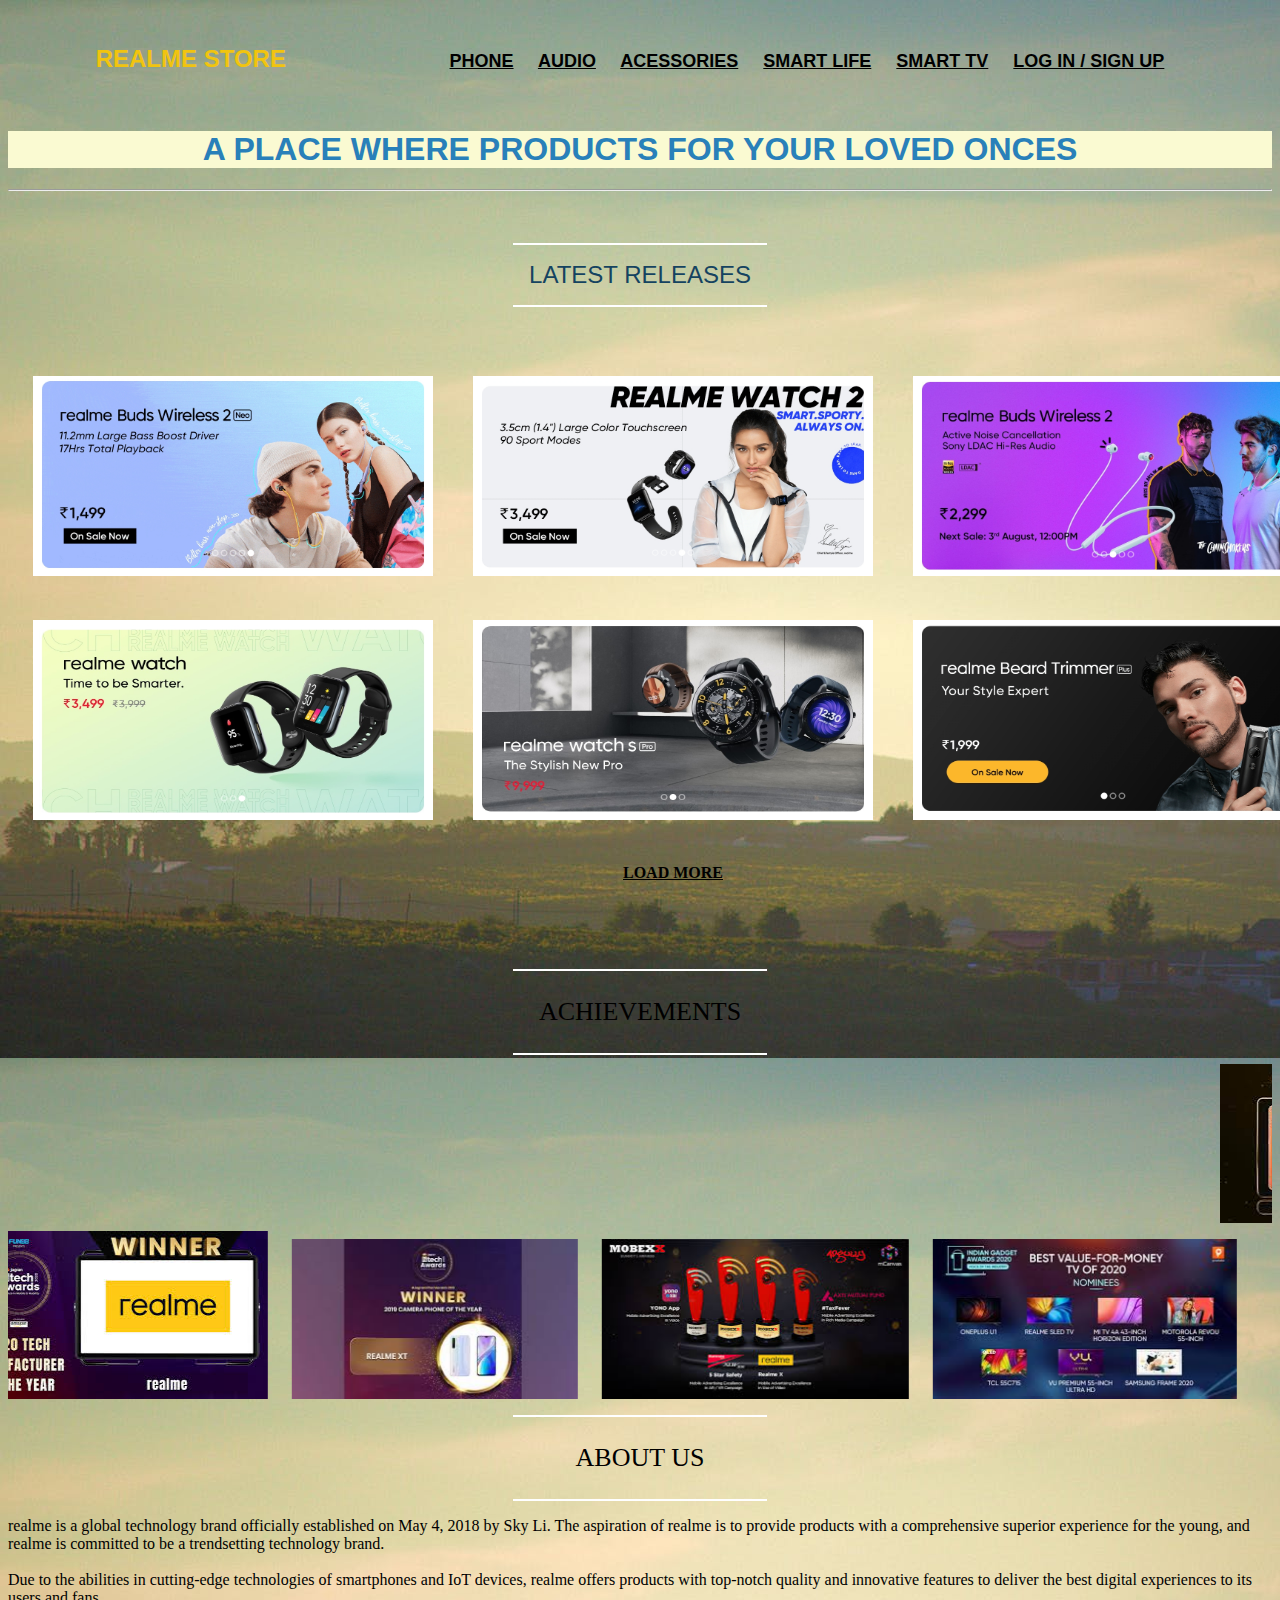
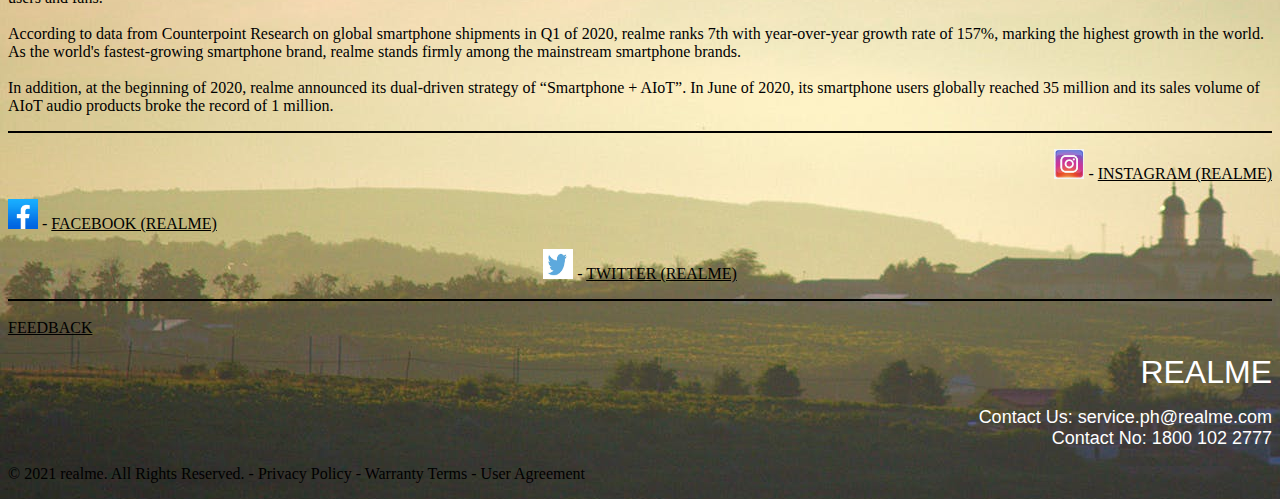
<file: index.html>
<!DOCTYPE html>
<html lang="en">
<head>
	<meta charset="utf-8"> 
	<title>
		realme store
	</title>

</head>
<body background="banner.jpeg" link="#000" alink="#017bf5" vlink="#000">
		<div class="main" id="home">
			<br />
			<h3 align="center">
				<font face="sans-serif" size="5" color="#F1C40F">REALME STORE</font>
				&nbsp;&nbsp;&nbsp;&nbsp;&nbsp;&nbsp;&nbsp;&nbsp;&nbsp;&nbsp;&nbsp;&nbsp;&nbsp;&nbsp;&nbsp;&nbsp;
				&nbsp;&nbsp;&nbsp;&nbsp;&nbsp;&nbsp;&nbsp;&nbsp;&nbsp;&nbsp;&nbsp;&nbsp;&nbsp;&nbsp;&nbsp;&nbsp;
				<font face="sans-serif" size="4">
					<a href="phone.html" target="_blank">PHONE</a>&nbsp;&nbsp;&nbsp;&nbsp;
					<a href="audio.html" target="_blank">AUDIO</a>&nbsp;&nbsp;&nbsp;&nbsp;
					<a href="acess.html" target="_blank">ACESSORIES</a>&nbsp;&nbsp;&nbsp;&nbsp;
					<a href="smartlife.html" target="_blank">SMART LIFE</a>&nbsp;&nbsp;&nbsp;&nbsp;
					<a href="smarttv.html" target="_blank">SMART TV</a>&nbsp;&nbsp;&nbsp;&nbsp;
					<a href="loginpage.html" target="_blank">LOG IN / SIGN UP</a>&nbsp;&nbsp;&nbsp;&nbsp;
				</font>
			</h3>
			<br/>
			<h1 align="center" style="background: lightgoldenrodyellow;">
				<font face="sans-serif" color="#2980b9" size="6">
				A PLACE WHERE PRODUCTS FOR YOUR LOVED ONCES
				</font>
			</h1>
			<hr>

		<!-- portfolio -->
		<br>
		<!-- <hr> -->
		<br>
		<div class="portfolio">
			<hr color="#fff" width="20%">
				<p align="center"><font face="sans-serif" color="#154360" size="5.5">LATEST RELEASES</font></p>
			<hr color="#fff" width="20%">
			<br><br>
			<table align="center" cellspacing="10" cellpadding="15">
				<tr>
					<td>
						<img src="img1.jpeg" height="200" width="400">
					</td>
					<td>
						<img src="img2.jpeg" height="200" width="400">
					</td>
					<td>
						<img src="img3.jpeg" height="200" width="400">
					</td>
				</tr>
				<tr>
					<td>
						<img src="img4.jpeg" height="200" width="400">
					</td>
					<td>
						<img src="img5.jpeg" height="200" width="400">
					</td>
					<td>
						<img src="img6.jpeg" height="200" width="400">
					</td>
				</tr>
				<tr>
					<th colspan="3" rowspan="2"><a href="#">LOAD MORE</a></th>
				</tr>
			</table>
		</div>
		<br><br><br>

		<hr color="#fff" width="20%">
		<p style="color: black; font-family: cursive; text-align: center; font-size: 26px;"> ACHIEVEMENTS </p>
		<hr color="#fff" width="20%">
			<marquee behavior="scroll" direction="left">
	<img src="award1.jpg" alt="Swimming fish">
		&nbsp;&nbsp;&nbsp;&nbsp;
	<img src="award2.jpg" height="160">
		&nbsp;&nbsp;&nbsp;&nbsp;
	<img src="award3.jpg" height="160">
		&nbsp;&nbsp;&nbsp;&nbsp;
	<img src="award4.jpg" height="160">
		&nbsp;&nbsp;&nbsp;&nbsp;
</marquee>
		
			<marquee behavior="scroll" direction="right">
	<img src="award5.jpg" alt="Swimming fish">
		&nbsp;&nbsp;&nbsp;&nbsp;
	<img src="award6.jpg" height="160">
		&nbsp;&nbsp;&nbsp;&nbsp;
	<img src="award7.jpg" height="160">
		&nbsp;&nbsp;&nbsp;&nbsp;
	<img src="award8.jpg" height="160">
		&nbsp;&nbsp;&nbsp;&nbsp;
</marquee>

<hr color="#fff" width="20%">
<p style="color: black; font-family: cursive; text-align: center; font-size: 26px;"> ABOUT US </p>
<hr color="#fff" width="20%">

	<p style="color: black; font-family: cursive;"> realme is a global technology brand officially established on May 4, 2018 by Sky Li. The aspiration of realme is to provide products with a comprehensive superior experience for the young, and realme is committed to be a trendsetting technology brand.<br><br>

Due to the abilities in cutting-edge technologies of smartphones and IoT devices, realme offers products with top-notch quality and innovative features to deliver the best digital experiences to its users and fans.<br><br>

According to data from Counterpoint Research on global smartphone shipments in Q1 of 2020, realme ranks 7th with year-over-year growth rate of 157%, marking the highest growth in the world. As the world's fastest-growing smartphone brand, realme stands firmly among the mainstream smartphone brands. <br><br>

In addition, at the beginning of 2020, realme announced its dual-driven strategy of “Smartphone + AIoT”. In June of 2020, its smartphone users globally reached 35 million and its sales volume of AIoT audio products broke the record of 1 million.
</p>
		<hr color="black ">
		<p style="color: black; font-family: cursive; text-align: right;"><img src="instagram.jpg" height="30" width="30"> - <a href="https://www.instagram.com/realmeindia/?hl=en"> INSTAGRAM (REALME) </a></p>

		<p style="color: black; font-family: cursive; text-align: left;"><img src="facebook.jpg" height="30" width="30"> - <a href="https://www.facebook.com/realmeIndia/"> FACEBOOK (REALME) </a></p>

		<p style="color: black; font-family: cursive; text-align: center;"><img src="twitter.jpg" height="30" width="30"> - <a href="https://twitter.com/realmeIndia?ref_src=twsrc%5Egoogle%7Ctwcamp%5Eserp%7Ctwgr%5Eauthor"> TWITTER (REALME) </a></p>



		<hr color="black ">
		<p align="left">
			<font face="sans-serif" size="4" color="#17202A"></font>
			<a href="feedback.html" target="_blank" style="text-align: right;">FEEDBACK</a>
		</p>
		<p align="right">
				<font face="sans-serif" size="6" color="white">REALME</font></a>
		</p>
		<p align="right">
			<font face="sans-serif" size="4" color="white">
				Contact Us: service.ph@realme.com<br>
				Contact No: 1800 102 2777
			</font>
		</p>
		<p style="text-align: left;"> © 2021 realme. All Rights Reserved. - Privacy Policy - Warranty Terms - User Agreement</p>
		
		

</body>
</html>
</file>
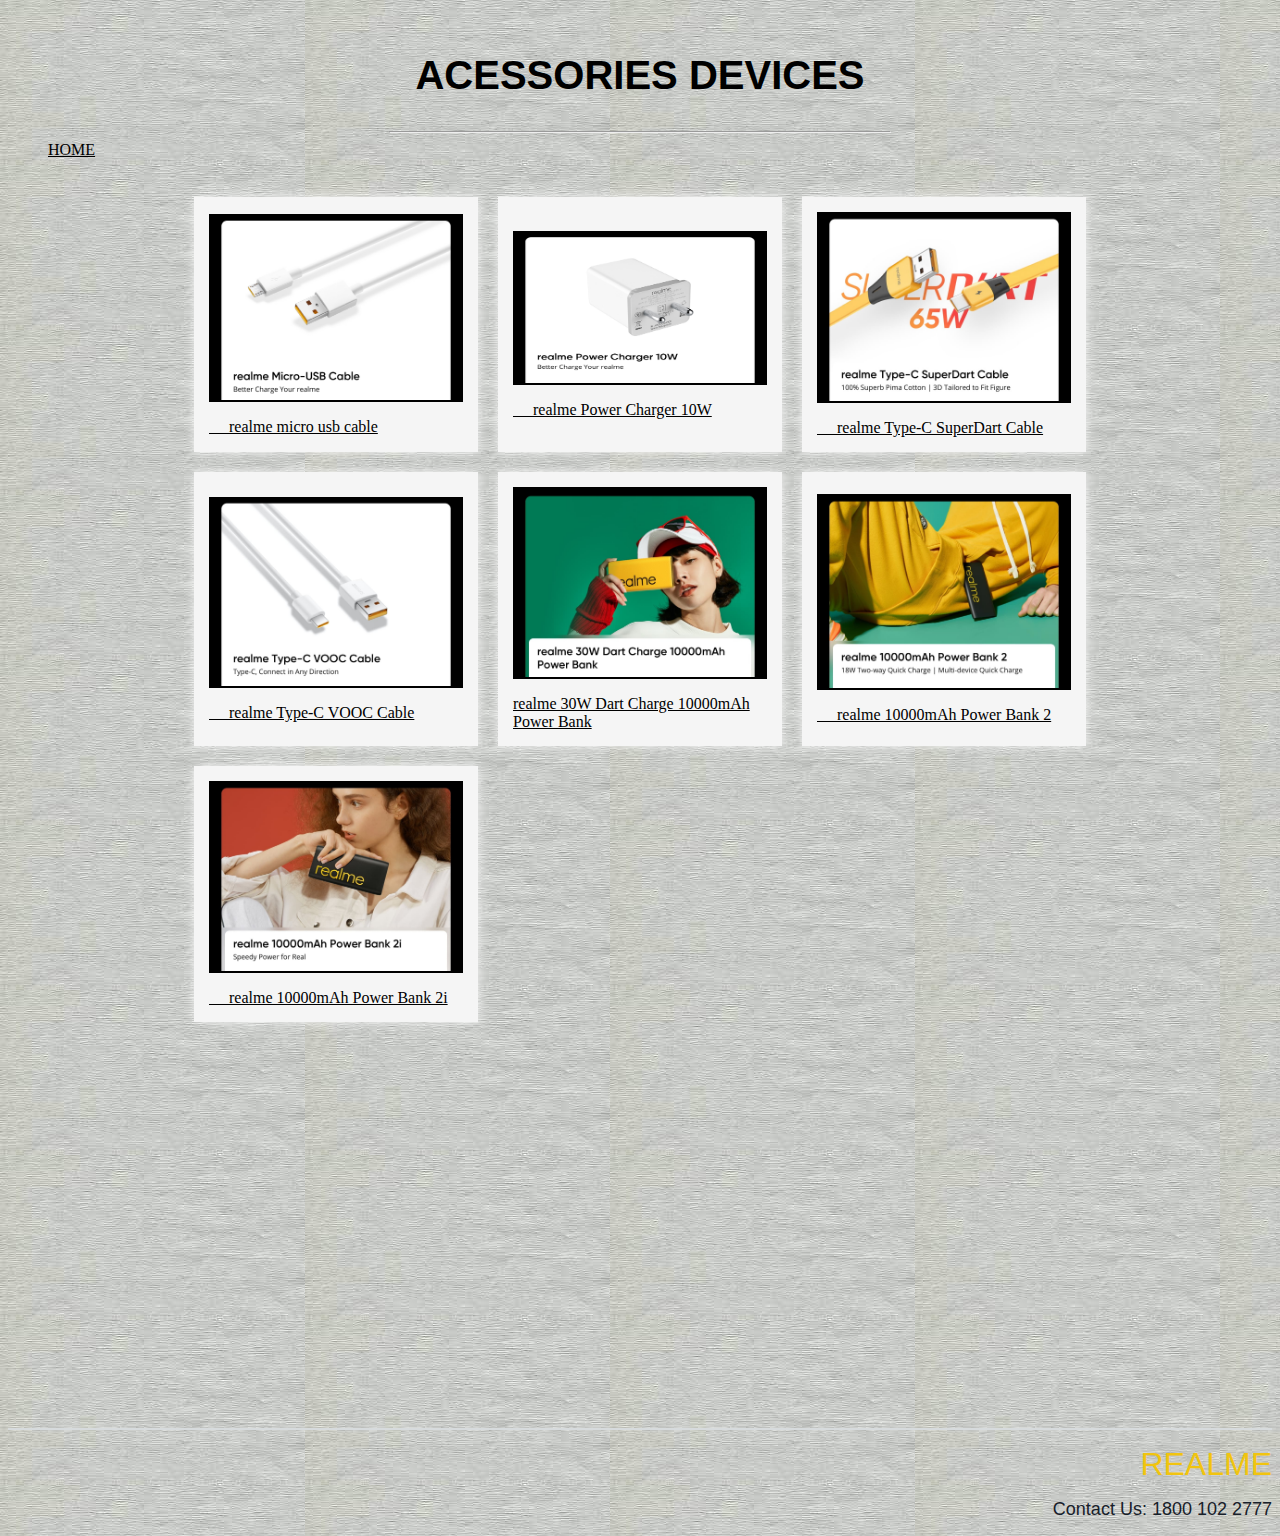
<file: acess.html>
<DOCTYPE html>
<!DOCTYPE html>
<html>
<head>
	<meta charset="utf-8">
	<title> ACESSORIES  </title>
</head>
<body background="Acess.jpg">

<header>
	<h2 style="color: white; font-family: sans-serif; text-align: center; font-size: 40px; color: black;"> <br> ACESSORIES  DEVICES </h2>
	<hr width="500">
</header>
<div class="main" id="home">
	&nbsp;&nbsp;&nbsp;&nbsp;
	&nbsp;&nbsp;&nbsp;&nbsp;
	<a href="index.html" style="font-family: cursive; color: black; text-align: right;"> HOME </a>
	<table align="center" cellspacing="20" cellpadding="15">
		<tr style="background: whitesmoke;">
			<td style="box-shadow: 0 0 10px whitesmoke;">
				<img src="acess1.jpeg" width="250" border="2" >
				<p style="font-family: cursive;"> <a href="https://buy.realme.com/in/goods/126" target="_blank" style="color: black;"> &nbsp;&nbsp;&nbsp;&nbsp; realme micro usb cable </a> </p>
			</td>
			<td style="box-shadow: 0 0 10px whitesmoke;">
				<img src="acess2.jpeg" width="250" height="150" border="2">
				<p style="font-family: cursive;"> <a href="https://buy.realme.com/in/goods/122" target="_blank" style="color: black;">
				&nbsp;&nbsp;&nbsp;&nbsp; realme Power Charger 10W</a> </p>
			</td>
			<td style="box-shadow: 0 0 10px whitesmoke;">
				<img src="acess3.jpeg" width="250" border="2">
				<p style="font-family: cursive;"> <a href="https://buy.realme.com/in/goods/261" target="_blank" style="color: black;"> &nbsp;&nbsp;&nbsp;&nbsp; realme Type-C SuperDart Cable</a> </p>
			</td>
		</tr>
			<br>
		<tr style="background: whitesmoke;">
			<td style="box-shadow: 0 0 10px whitesmoke;">
				<img src="acess4.jpeg" width="250" border="2">
				<p style="font-family: cursive;"> <a href="https://buy.realme.com/in/goods/124" target="_blank" style="color: black;"> &nbsp;&nbsp;&nbsp;&nbsp; realme Type-C VOOC Cable</a> </p>
			</td>
		
		
			<td style="box-shadow: 0 0 10px whitesmoke;">
				<img src="acess5.jpeg" width="250" border="2"> 
				<p style="font-family: cursive;"> <a href="https://buy.realme.com/in/goods/225" target="_blank" style="color: black;">realme 30W Dart Charge 10000mAh <br> Power Bank</a> </p>
			</td>

			<td style="box-shadow: 0 0 10px whitesmoke;">
				<img src="acess6.jpeg" width="250" border="2">
				<p style="font-family: cursive;"> <a href="https://buy.realme.com/in/goods/197" target="_blank" style="color: black;"> &nbsp;&nbsp;&nbsp;&nbsp; realme 10000mAh Power Bank 2 </a> </p>
			</td>
		</tr>
			<br>
		<tr style="background: whitesmoke;">
			<td style="box-shadow: 0 0 10px whitesmoke;">
				<img src="acess7.jpeg" width="250" border="2">
				<p style="font-family: cursive;"> <a href="https://buy.realme.com/in/goods/270" target="_blank" style="color: black;">&nbsp;&nbsp;&nbsp;&nbsp; realme 10000mAh Power Bank 2i </a> </p>
			</td>
		</tr>
	</table>
	
	<br><br><br><br><br><br><br>
	<br><br><br><br><br><br><br>
	<br><br><br><br><br><br><br>

		<hr color="#D7DBDD ">
		<p align="right">
				<font face="sans-serif" size="6" color="#F1C40F">REALME</font></a>
		</p>
		<p align="right">
			<font face="sans-serif" size="4" color="#17202A">
				Contact Us: 1800 102 2777
			</font>
		</p>
</div>
</body>
</html>
</file>
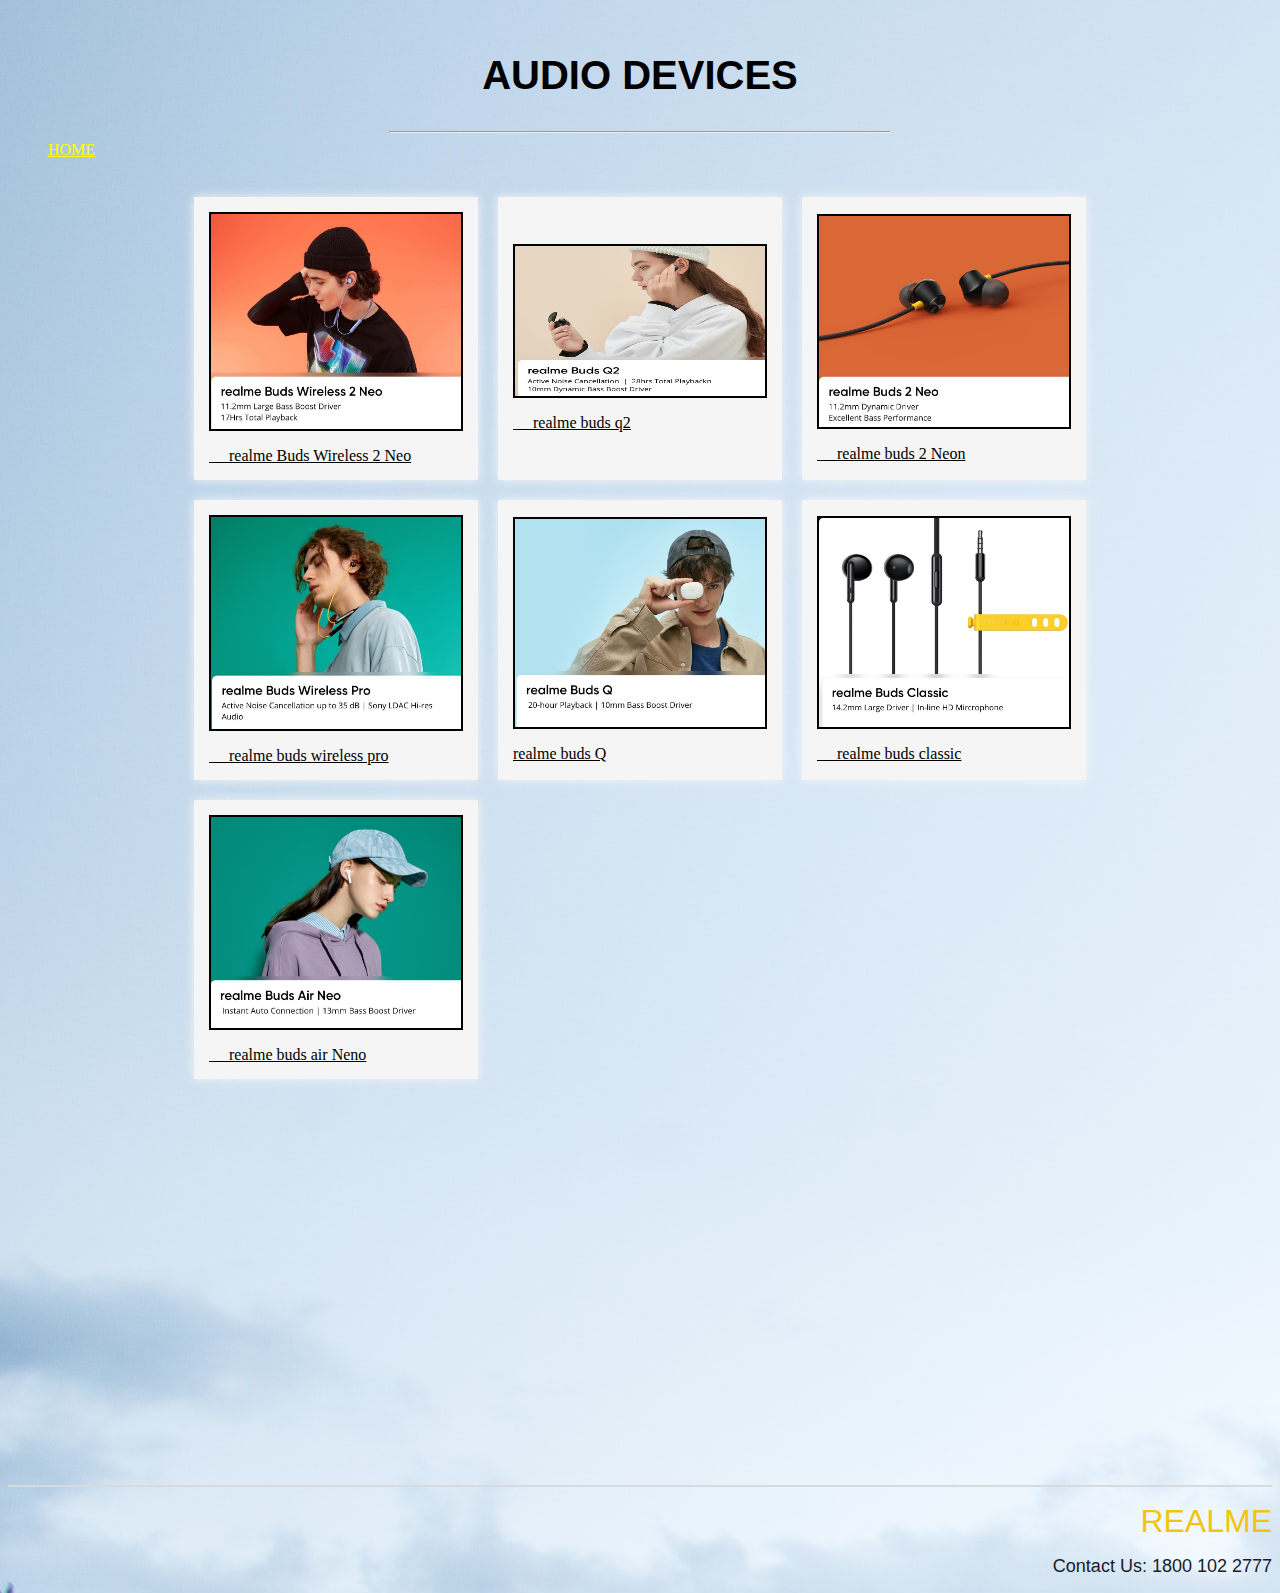
<file: audio.html>
<DOCTYPE html>
<!DOCTYPE html>
<html>
<head>
	<meta charset="utf-8">
	<title> AUDIO </title>
</head>
<body background="audio.jpg">

<header>
	<h2 style="color: white; font-family: sans-serif; text-align: center; font-size: 40px; color: black;"> <br> AUDIO DEVICES </h2>
	<hr width="500">
</header>
<div class="main" id="home">
	&nbsp;&nbsp;&nbsp;&nbsp;
	&nbsp;&nbsp;&nbsp;&nbsp;
	<a href="index.html" style="font-family: cursive; color: yellow; text-align: right;"> HOME </a>
	<table align="center" cellspacing="20" cellpadding="15">
		<tr style="background: whitesmoke;">
			<td style="box-shadow: 0 0 10px whitesmoke;">
				<img src="audio1.jpeg" width="250" border="2" >
				<p style="font-family: cursive;"> <a href="https://buy.realme.com/in/goods/385" target="_blank" style="color: black;"> &nbsp;&nbsp;&nbsp;&nbsp; realme Buds Wireless 2 Neo </a> </p>
			</td>
			<td style="box-shadow: 0 0 10px whitesmoke;">
				<img src="audio2.jpeg" width="250" height="150" border="2">
				<p style="font-family: cursive;"> <a href="https://www.realme.com/in/realme-buds-q2" target="_blank" style="color: black;">
				&nbsp;&nbsp;&nbsp;&nbsp; realme buds q2</a> </p>
			</td>
			<td style="box-shadow: 0 0 10px whitesmoke;">
				<img src="audio3.jpeg" width="250" border="2">
				<p style="font-family: cursive;"> <a href="https://buy.realme.com/in/goods/379" target="_blank" style="color: black;"> &nbsp;&nbsp;&nbsp;&nbsp; realme buds 2 Neon</a> </p>
			</td>
		</tr>
			<br>
		<tr style="background: whitesmoke;">
			<td style="box-shadow: 0 0 10px whitesmoke;">
				<img src="audio4.jpeg" width="250" border="2">
				<p style="font-family: cursive;"> <a href="https://www.realme.com/in/realme-buds-wireless-pro" target="_blank" style="color: black;"> &nbsp;&nbsp;&nbsp;&nbsp; realme buds wireless pro</a> </p>
			</td>
		
		
			<td style="box-shadow: 0 0 10px whitesmoke;">
				<img src="audio5.jpeg" width="250" border="2"> 
				<p style="font-family: cursive;"> <a href="https://www.realme.com/in/realme-buds-q" target="_blank" style="color: black;">realme buds Q</a> </p>
			</td>

			<td style="box-shadow: 0 0 10px whitesmoke;">
				<img src="audio6.jpeg" width="250" border="2">
				<p style="font-family: cursive;"> <a href="https://buy.realme.com/in/goods/234" target="_blank" style="color: black;"> &nbsp;&nbsp;&nbsp;&nbsp; realme buds classic </a> </p>
			</td>
		</tr>
			<br>
		<tr style="background: whitesmoke;">
			<td style="box-shadow: 0 0 10px whitesmoke;">
				<img src="audio7.jpeg" width="250" border="2">
				<p style="font-family: cursive;"> <a href="https://www.realme.com/in/realme-buds-air-neo" target="_blank" style="color: black;">&nbsp;&nbsp;&nbsp;&nbsp; realme buds air Neno </a> </p>
			</td>
		</tr>
	</table>
	
	<br><br><br><br><br><br><br>
	<br><br><br><br><br><br><br>
	<br><br><br><br><br><br><br>

		<hr color="#D7DBDD ">
		<p align="right">
				<font face="sans-serif" size="6" color="#F1C40F">REALME</font></a>
		</p>
		<p align="right">
			<font face="sans-serif" size="4" color="#17202A">
				Contact Us: 1800 102 2777
			</font>
		</p>
</div>
</body>
</html>
</file>
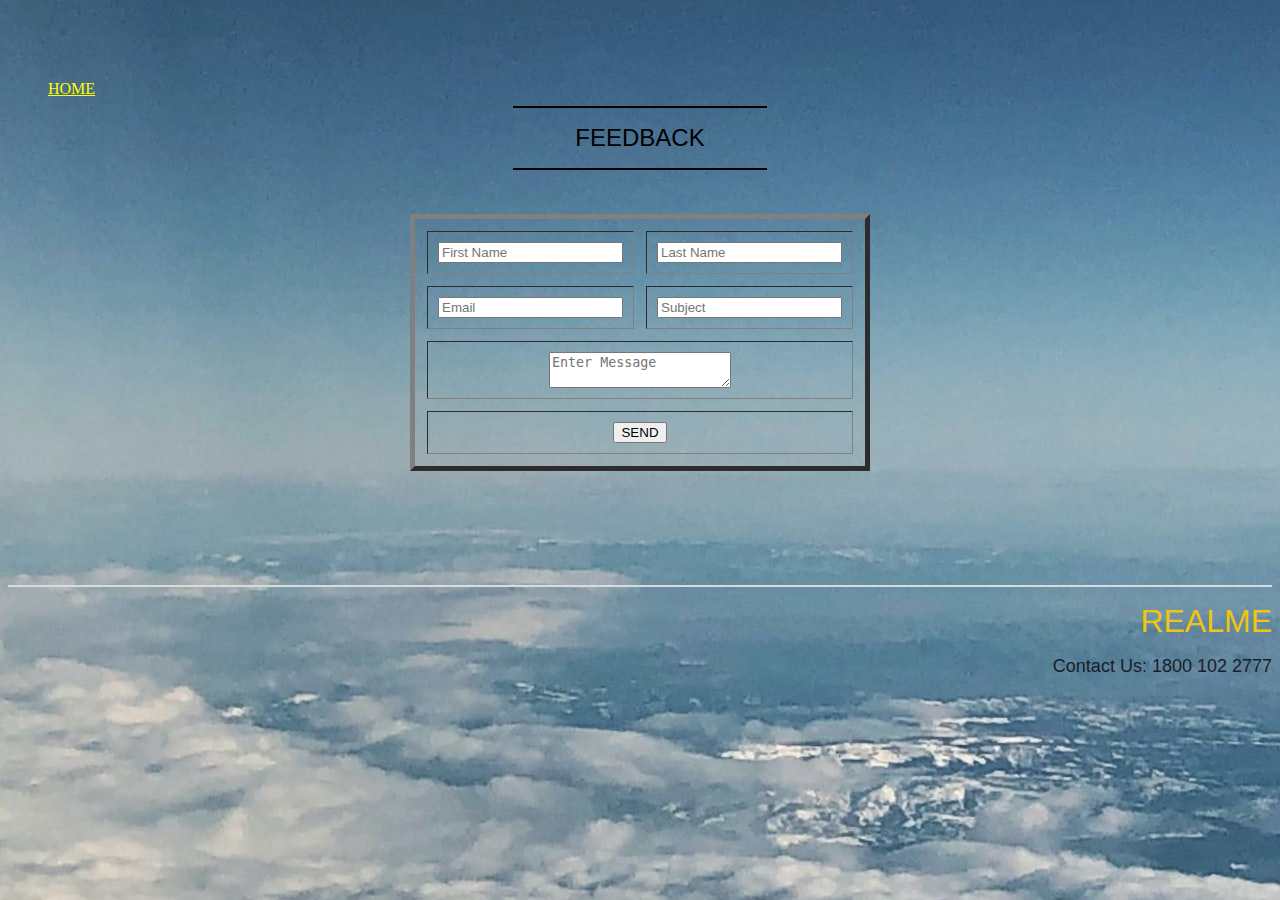
<file: feedback.html>
<DOCTYPE html>
<html>
<head>
	<title></title>
</head>
<body background="Phonesw.jpg">
	&nbsp;&nbsp;&nbsp;&nbsp;&nbsp;&nbsp;
	&nbsp;&nbsp;&nbsp;&nbsp;&nbsp;&nbsp;
	<nav>
		<br><br>
		<br>
		&nbsp;&nbsp;&nbsp;&nbsp;
		&nbsp;&nbsp;&nbsp;&nbsp;
		<a href="index.html" style="text-align: right; color: yellow; font-family: cursive;"> HOME </a>
	</nav>
		<div class="contact">
			<hr color="black" width="20%">
				<p align="center"><font face="sans-serif" color="black" size="5.5">FEEDBACK</font></p>
			<hr color="#000" width="20%">
			<br><br>
			<form name="f1" id="contact-form">
				<table align="center" cellpadding="10" cellspacing="12" border="5" height="200">
					<tr>
						<td>
							<input type="text" name="first_name" placeholder="First Name" required="required" />
						</td>
						<td>
							<input type="text" name="Last_name" placeholder="Last Name" required="required" />
						</td>
					</tr>
					<tr>
						<td><input type="email" name="email" placeholder="Email" required="required" /></td>
						<td><input type="text" name="subject" placeholder="Subject" required="required" /></td>
					</tr>
					<tr>
						<th colspan="3">
							<textarea placeholder="Enter Message" required=""></textarea>
						</th>
					</tr>
					<tr>
						<th colspan="2">
							<input type="submit" name="contact-submit" value="SEND">
						</th>
					</tr>
				</table>
			</form>
		</div>
		<br><br><br><br><br>
		<hr color="#D7DBDD ">
		<p align="right">
				<font face="sans-serif" size="6" color="#F1C40F">REALME</font></a>
		</p>
		<p align="right">
			<font face="sans-serif" size="4" color="#17202A">
				Contact Us: 1800 102 2777
			</font>
		</p>
</body>
</html>
</body>
</file>
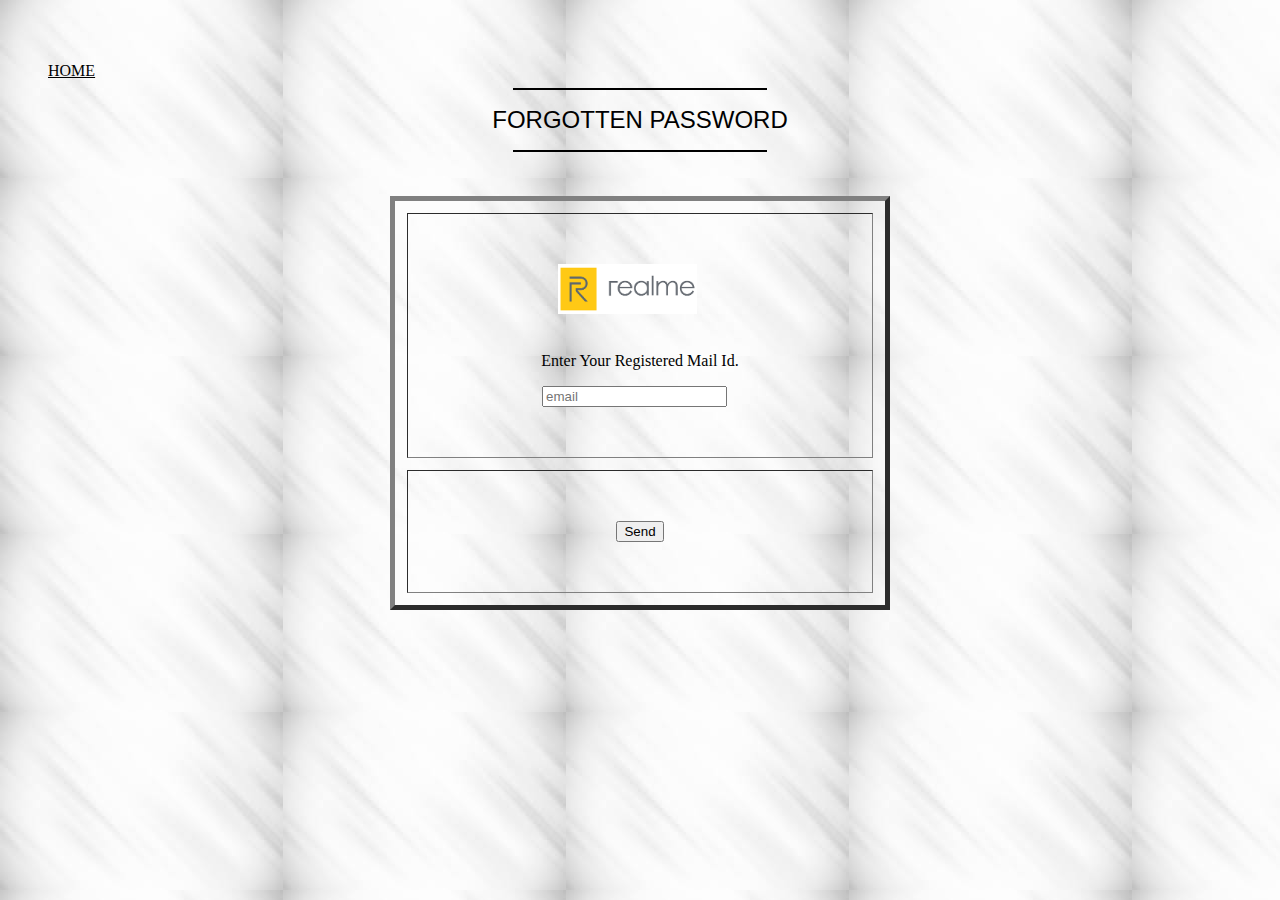
<file: forgoten.html>
<DOCTYPE html>
<html>
<head>
	<title></title>
</head>
<body background="loginpage.jpg">
	&nbsp;&nbsp;&nbsp;&nbsp;&nbsp;&nbsp;
	&nbsp;&nbsp;&nbsp;&nbsp;&nbsp;&nbsp;
	<nav>
		<br><br>
		&nbsp;&nbsp;&nbsp;&nbsp;
		&nbsp;&nbsp;&nbsp;&nbsp;
		<a href="index.html" style="text-align: right; color: black; font-family: cursive;"> HOME </a>
		</nav>
		<div class="contact">
			<hr color="black" width="20%">
				<p align="center"><font face="sans-serif" color="black" size="5.5"> FORGOTTEN PASSWORD </font></p>
			<hr color="#000" width="20%">
			<br><br>
			<form name="f1" id="contact-form">
			<table align="center" cellpadding="50" cellspacing="12" border="5" height="5" width="500">
				<tr>

						<td>
							&nbsp;&nbsp;&nbsp;&nbsp;
							&nbsp;&nbsp;&nbsp;&nbsp;
							&nbsp;&nbsp;&nbsp;&nbsp;
							&nbsp;&nbsp;&nbsp;&nbsp;
							&nbsp;&nbsp;&nbsp;&nbsp;

							<img src="realmelogo.jpg" style="text-align: center; height: 50;">
							<br>
							&nbsp;&nbsp;&nbsp;&nbsp;&nbsp;&nbsp;&nbsp;&nbsp;&nbsp;
							&nbsp;&nbsp;&nbsp;&nbsp;&nbsp;&nbsp;&nbsp;&nbsp;&nbsp;
							<p style="text-align: center;"> Enter Your Registered Mail Id. </p>
							&nbsp;&nbsp;&nbsp;&nbsp;&nbsp;&nbsp;&nbsp;&nbsp;&nbsp;
							&nbsp;&nbsp;&nbsp;&nbsp;&nbsp;&nbsp;&nbsp;&nbsp;&nbsp;&nbsp;
							<input type="text" name="enter mail id" placeholder="email"  required="required" />
						<tr>
						<th colspan="2">
							<input type="submit" name="contact-submit" value="Send">
						</th>
					</td>
				</table>
			</form>
		</div>
</file>
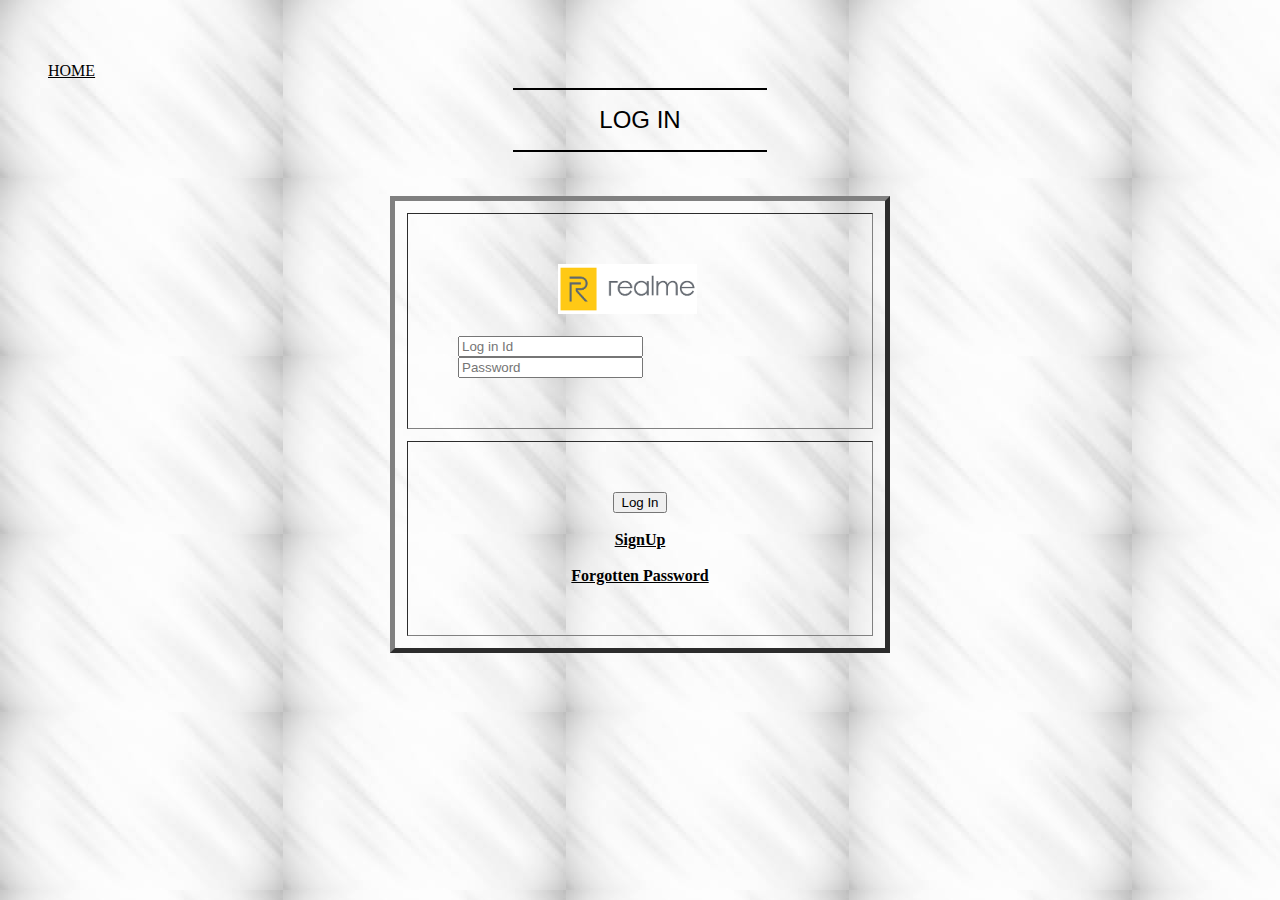
<file: loginpage.html>
<DOCTYPE html>
<html>
<head>
	<title></title>
</head>
<body background="loginpage.jpg">
	&nbsp;&nbsp;&nbsp;&nbsp;&nbsp;&nbsp;
	&nbsp;&nbsp;&nbsp;&nbsp;&nbsp;&nbsp;
	<nav>
		<br><br>
		&nbsp;&nbsp;&nbsp;&nbsp;
		&nbsp;&nbsp;&nbsp;&nbsp;
		<a href="index.html" style="text-align: right; color: black; font-family: cursive;"> HOME </a>
		</nav>
		<div class="contact">
			<hr color="black" width="20%">
				<p align="center"><font face="sans-serif" color="black" size="5.5"> LOG IN </font></p>
			<hr color="#000" width="20%">
			<br><br>
			<form name="f1" id="contact-form">
			<table align="center" cellpadding="50" cellspacing="12" border="5" height="5" width="500">
				<tr>

						<td>
							&nbsp;&nbsp;&nbsp;&nbsp;
							&nbsp;&nbsp;&nbsp;&nbsp;
							&nbsp;&nbsp;&nbsp;&nbsp;
							&nbsp;&nbsp;&nbsp;&nbsp;
							&nbsp;&nbsp;&nbsp;&nbsp;

							<img src="realmelogo.jpg" style="text-align: center; height: 50;">
							<br>
							<br>
							<input type="text" name="log in id" placeholder="Log in Id"  required="required" />

							<input type="text" name="log in id" placeholder="Password" required="required" />
						<tr>
						<th colspan="2">
							<input type="submit" name="contact-submit" value="Log In">

							<nav>
								<a href="signup.html" style="color: black; font-family: cursive; text-align: right;"> <br> SignUp </a>
								<a href="forgoten.html" style="color: black; font-family: cursive; text-align: left;"> <br> <br> Forgotten Password</a>
							</nav>
						</th>
					</td>
				</table>
			</form>
		</div>
</file>
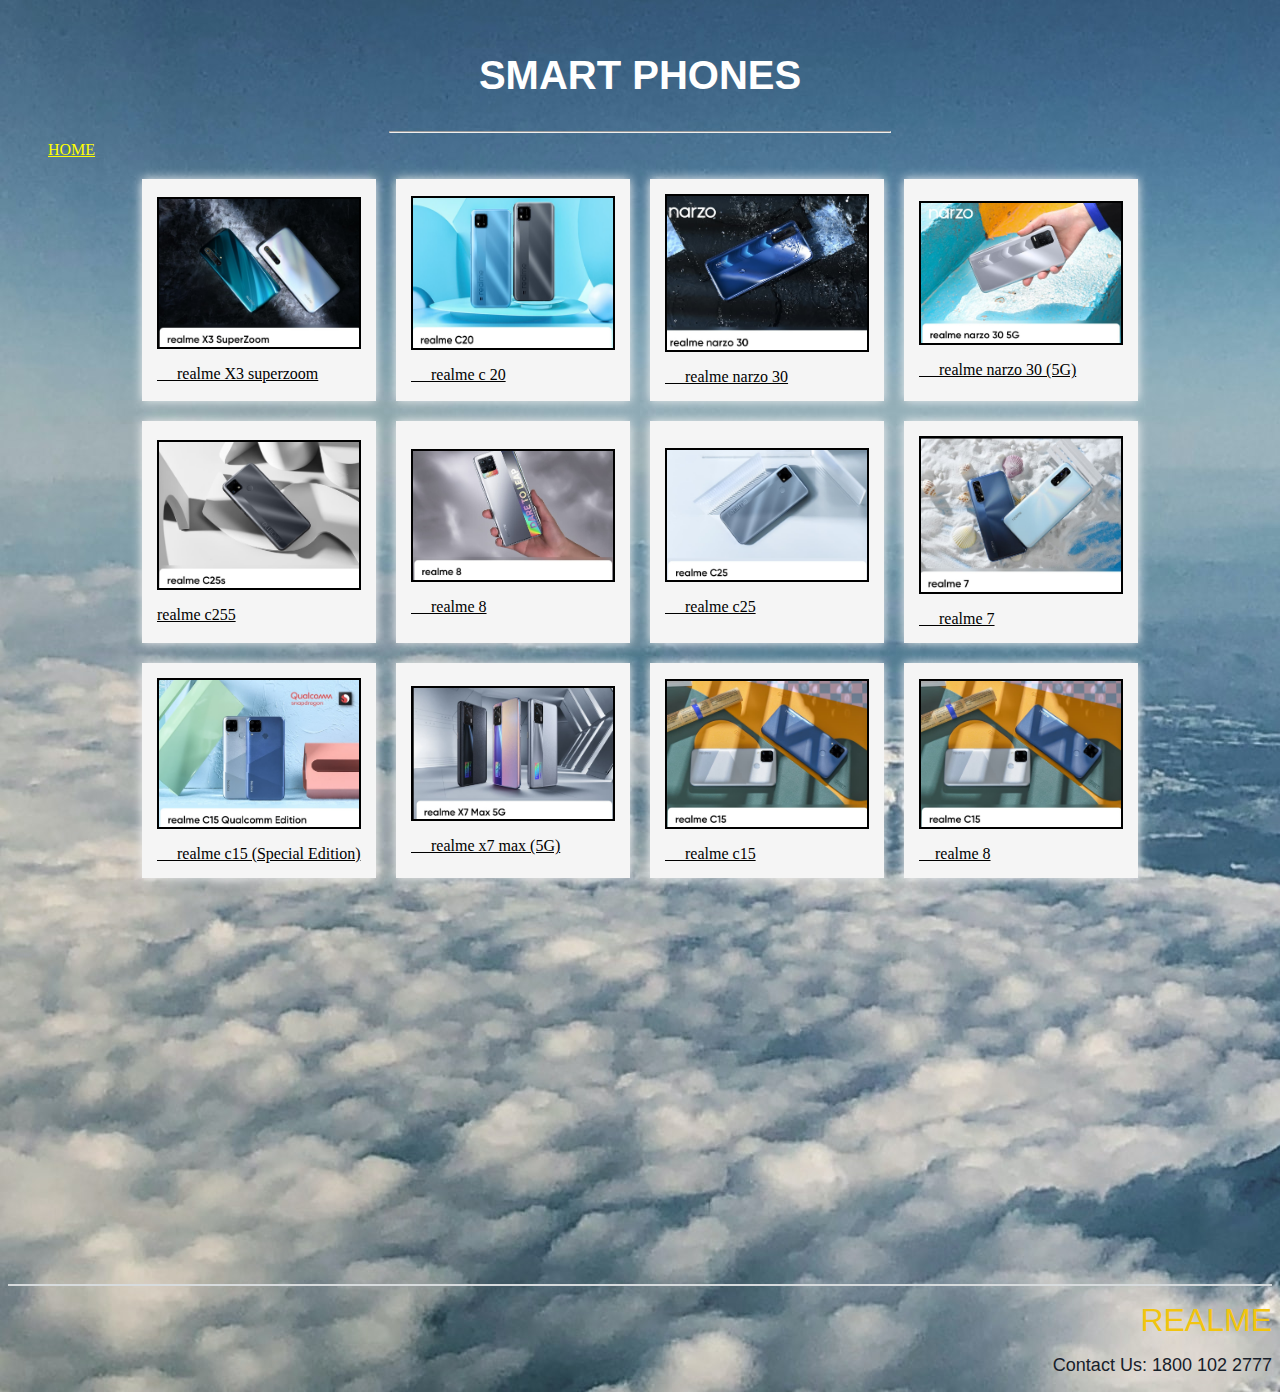
<file: phone.html>
<DOCTYPE html>
<!DOCTYPE html>
<html>
<head>
	<meta charset="utf-8">
	<title> PHONE </title>
</head>
<body background="Phonesw.jpg">

<header>
	<h2 style="color: white; font-family: sans-serif; text-align: center; font-size: 40px;"> <br> SMART PHONES </h2>
	<hr width="500">
</header>
<div class="main" id="home">
	&nbsp;&nbsp;&nbsp;&nbsp;
	&nbsp;&nbsp;&nbsp;&nbsp;
	<a href="index.html" style="font-family: cursive; color: yellow; text-align: right;"> HOME </a>
	<table align="center" cellspacing="20" cellpadding="15">
		<tr style="background: whitesmoke;">
			<td style="box-shadow: 0 0 10px whitesmoke;">
				<img src="Phone1.jpeg" width="200" border="2" >
				<p style="font-family: cursive;"> <a href="https://www.realme.com/in/realme-x3-superzoom" target="_blank" style="color: black;"> &nbsp;&nbsp;&nbsp;&nbsp; realme X3 superzoom </a> </p>
			</td>
			<td style="box-shadow: 0 0 10px whitesmoke;">
				<img src="Phone2.jpeg" width="200" height="150" border="2">
				<p style="font-family: cursive;"> <a href="https://www.realme.com/in/realme-c20" target="_blank" style="color: black;">
				&nbsp;&nbsp;&nbsp;&nbsp; realme c 20</a> </p>
			</td>
			<td style="box-shadow: 0 0 10px whitesmoke;">
				<img src="Phone3.jpeg" width="200" border="2">
				<p style="font-family: cursive;"> <a href="https://www.realme.com/in/realme-narzo-30-pro" target="_blank" style="color: black;"> &nbsp;&nbsp;&nbsp;&nbsp; realme narzo 30</a> </p>

			</td>
			<td style="box-shadow: 0 0 10px whitesmoke;">
				<img src="Phone4.jpeg" width="200" border="2">
				<p style="font-family: cursive;"> <a href="https://www.realme.com/in/realme-narzo-30-pro" target="_blank" style="color: black;"> &nbsp;&nbsp;&nbsp;&nbsp; realme narzo 30 (5G)</a> </p>
			</td>
		</tr>
		<tr style="background: whitesmoke;">
			<td style="box-shadow: 0 0 10px whitesmoke;">
				<img src="Phone5.jpeg" width="200" border="2"> 
				<p style="font-family: cursive;"> <a href="https://www.realme.com/in/realme-c25/specs" target="_blank" style="color: black;">realme c255</a> </p>
			</td>

			<td style="box-shadow: 0 0 10px whitesmoke;">
				<img src="Phone6.jpeg" width="200" border="2">
				<p style="font-family: cursive;"> <a href="https://www.realme.com/in/realme-8" target="_blank" style="color: black;"> &nbsp;&nbsp;&nbsp;&nbsp; realme 8</a> </p>
			</td>
			<td style="box-shadow: 0 0 10px whitesmoke;">
				<img src="Phone7.jpeg" width="200" border="2">
				<p style="font-family: cursive;"> <a href="https://www.realme.com/in/realme-c25/specs" target="_blank" style="color: black;">&nbsp;&nbsp;&nbsp;&nbsp; realme c25</a> </p>
			</td>
			<td style="box-shadow: 0 0 10px whitesmoke;">
				<img src="Phone8.jpeg" width="200" border="2">
				<p style="font-family: cursive;"> <a href="https://www.realme.com/in/realme-7" target="_blank" style="color: black;"> &nbsp;&nbsp;&nbsp;&nbsp; realme 7</a> </p>
			</td>
		</tr>

		<tr style="background: whitesmoke;">
			<td style="box-shadow: 0 0 10px whitesmoke;">
				<img src="Phone9.jpeg" width="200" border="2">
				<p style="font-family: cursive;"> <a href="https://www.realme.com/in/realme-c15" target="_blank" style="color: black;">
				&nbsp;&nbsp;&nbsp;&nbsp; realme c15 (Special Edition)</a> </p>
			</td>
		
		
			<td style="box-shadow: 0 0 10px whitesmoke;">
				<img src="Phone10.jpeg" width="200" border="2">
				<p style="font-family: cursive;"> <a href="https://www.realme.com/in/realme-x7-max" target="_blank" style="color: black;">
				&nbsp;&nbsp;&nbsp;&nbsp; realme x7 max (5G)</a> </p>
			</td>
			<td style="box-shadow: 0 0 10px whitesmoke;">
				<img src="Phone11.jpeg" width="200" border="2">
				<p style="font-family: cursive;"> <a href="https://www.realme.com/in/realme-c15" target="_blank" style="color: black;">
				&nbsp;&nbsp;&nbsp;&nbsp; realme c15</a> </p>
			</td>
			<td style="box-shadow: 0 0 10px whitesmoke;">
				<img src="Phone11.jpeg" width="200" border="2">
				<p style="font-family: cursive;"> <a href="https://www.realme.com/in/realme-8" target="_blank" style="color: black;">
				&nbsp;&nbsp;&nbsp;&nbsp;realme 8</a> </p>
			</td>
		</tr>
	</table>
	
	<br><br><br><br><br><br><br>
	<br><br><br><br><br><br><br>
	<br><br><br><br><br><br><br>

		<hr color="#D7DBDD ">
		<p align="right">
				<font face="sans-serif" size="6" color="#F1C40F">REALME</font></a>
		</p>
		<p align="right">
			<font face="sans-serif" size="4" color="#17202A">
				Contact Us: 1800 102 2777
			</font>
		</p>
</div>
</body>
</html>
</file>
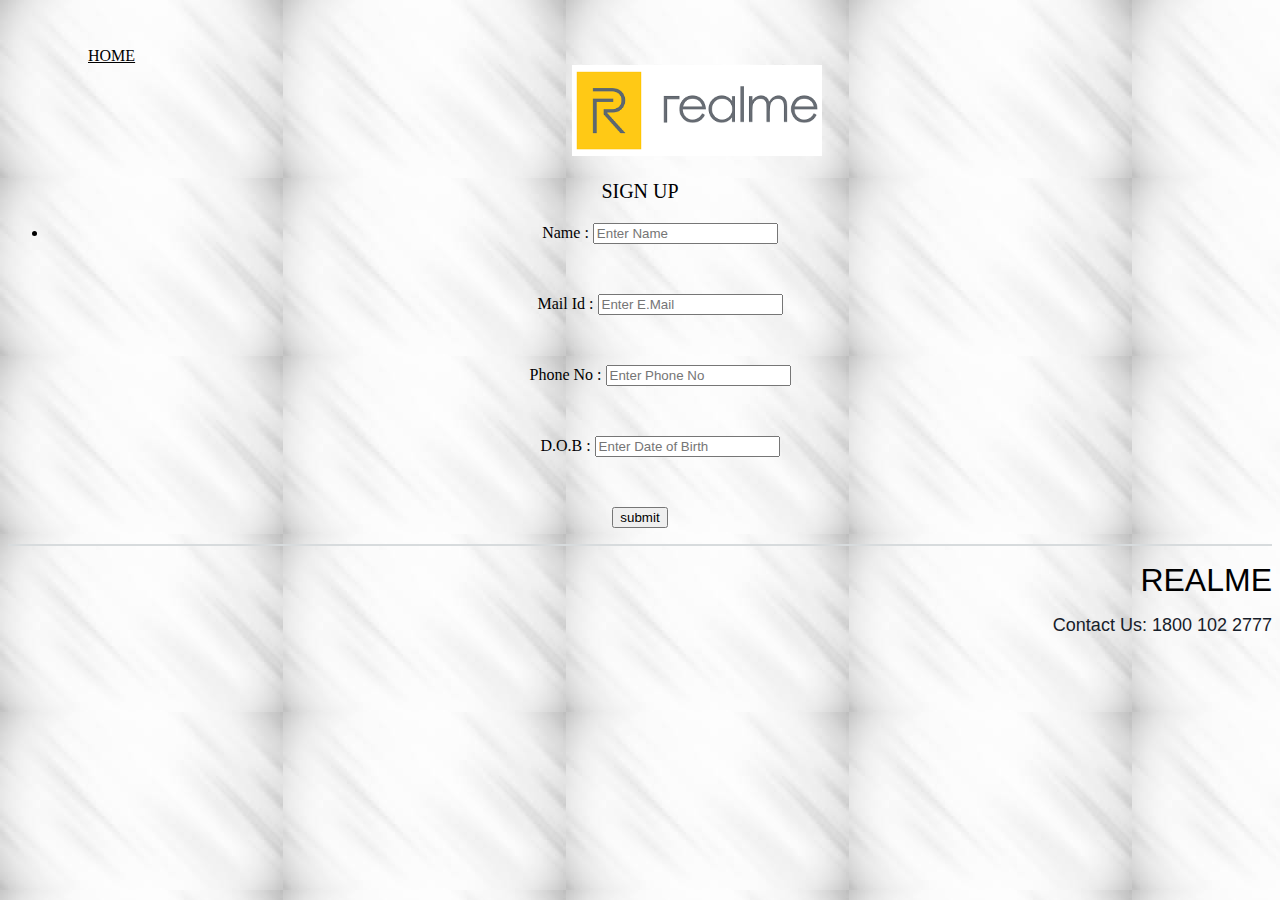
<file: signup.html>
<DOCTYPE html>
	<!DOCTYPE html>
	<html>
	<head>
		<meta charset="utf-8">
		<title> sign up </title>
	</head>
	<body background="loginpage.jpg">
		<header>
			<br>
			<h1 style="text-align: center; color: black; "> </h1>
		</header>

		<nav>
		&nbsp;&nbsp;&nbsp;&nbsp;
		&nbsp;&nbsp;&nbsp;&nbsp;
		&nbsp;&nbsp;&nbsp;&nbsp;
		&nbsp;&nbsp;&nbsp;&nbsp;
				<a href="index.html" style="color: black; font-family: cursive;"> HOME </a>
		</nav>
		&nbsp;&nbsp;&nbsp;&nbsp;&nbsp;&nbsp;&nbsp;&nbsp;&nbsp;&nbsp;&nbsp;&nbsp;&nbsp;&nbsp;
		&nbsp;&nbsp;&nbsp;&nbsp;&nbsp;&nbsp;&nbsp;&nbsp;&nbsp;&nbsp;&nbsp;&nbsp;&nbsp;&nbsp;
		&nbsp;&nbsp;&nbsp;&nbsp;&nbsp;&nbsp;&nbsp;&nbsp;&nbsp;&nbsp;&nbsp;&nbsp;&nbsp;&nbsp;
		&nbsp;&nbsp;&nbsp;&nbsp;&nbsp;&nbsp;&nbsp;&nbsp;&nbsp;&nbsp;&nbsp;&nbsp;&nbsp;&nbsp;
		&nbsp;&nbsp;&nbsp;&nbsp;&nbsp;&nbsp;&nbsp;&nbsp;&nbsp;&nbsp;&nbsp;&nbsp;&nbsp;&nbsp;
		&nbsp;&nbsp;&nbsp;&nbsp;&nbsp;&nbsp;&nbsp;&nbsp;&nbsp;&nbsp;&nbsp;&nbsp;&nbsp;&nbsp;
		&nbsp;&nbsp;&nbsp;&nbsp;&nbsp;&nbsp;&nbsp;&nbsp;&nbsp;&nbsp;&nbsp;&nbsp;&nbsp;&nbsp;
		&nbsp;&nbsp;&nbsp;&nbsp;&nbsp;&nbsp;&nbsp;&nbsp;&nbsp;&nbsp;&nbsp;&nbsp;&nbsp;&nbsp;
		&nbsp;&nbsp;&nbsp;&nbsp;&nbsp;&nbsp;&nbsp;&nbsp;&nbsp;&nbsp;&nbsp;&nbsp;&nbsp;&nbsp;
		&nbsp;&nbsp;&nbsp;&nbsp;&nbsp;
		
		<img src="realmelogo.jpg" style="border-image-outset: black;" width="250">
		<p style="text-align: center; font-family: cursive; font-size: 20px;"> SIGN UP </p>
		<ul style="text-align: center;">
			<li>
				<form>
					<p> Name : <input type="text" name="First Name" placeholder="Enter Name" required="required" /> </p>
					<br>
					<p> Mail Id : <input type="text" name="First Name" placeholder="Enter E.Mail" required="required" /> </p>
					<br>
					<p> Phone No : <input type="text" name="First Name" placeholder="Enter Phone No" required="required" /> </p>
					<br>
					<p> D.O.B : <input type="calender" name="DOB" placeholder="Enter Date of Birth" required="required" /> </p>
				</form>
			</li>
		</ul>
		&nbsp;&nbsp;&nbsp;&nbsp;
		&nbsp;&nbsp;&nbsp;&nbsp;
		&nbsp;&nbsp;&nbsp;&nbsp;
		&nbsp;&nbsp;&nbsp;&nbsp;
		&nbsp;&nbsp;&nbsp;&nbsp;
		&nbsp;&nbsp;&nbsp;&nbsp;
		&nbsp;&nbsp;&nbsp;&nbsp;
		<p style="text-align: center;">
		<input type="submit" name="submit" value="submit">
		</p>
		<hr color="#D7DBDD ">
		<p align="right">
				<font face="sans-serif" size="6" color="black">REALME</font></a>
		</p>
		<p align="right">
			<font face="sans-serif" size="4" color="#17202A">
				Contact Us: 1800 102 2777
			</font>
		</p>
	</body>
	</html>
</file>
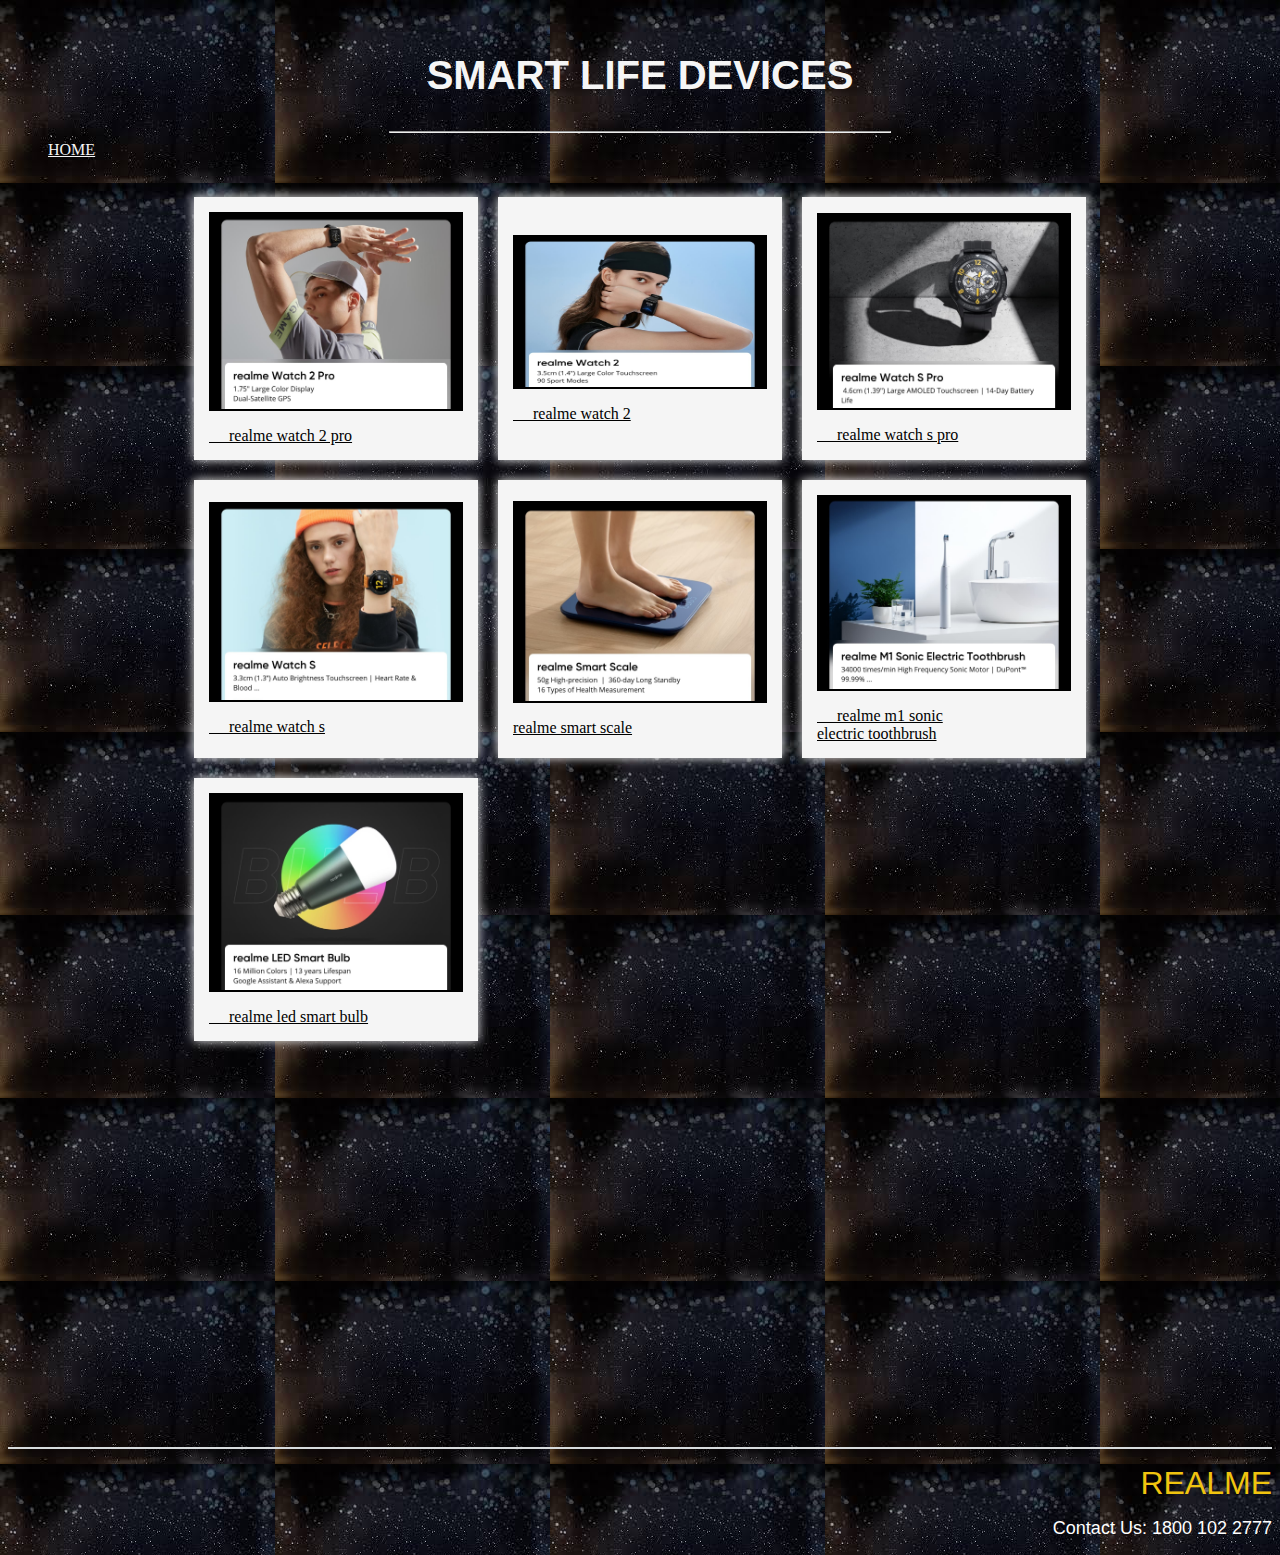
<file: smartlife.html>
<DOCTYPE html>
<!DOCTYPE html>
<html>
<head>
	<meta charset="utf-8">
	<title> SmartLife  </title>
</head>
<body background="smartlife.jpg">

<header>
	<h2 style="color: white; font-family: sans-serif; text-align: center; font-size: 40px; color: whitesmoke;"> <br> SMART LIFE DEVICES </h2>
	<hr width="500">
</header>
<div class="main" id="home">
	&nbsp;&nbsp;&nbsp;&nbsp;
	&nbsp;&nbsp;&nbsp;&nbsp;
	<a href="index.html" style="font-family: cursive; color: whitesmoke; text-align: right;"> HOME </a>
	<table align="center" cellspacing="20" cellpadding="15">
		<tr style="background: whitesmoke;">
			<td style="box-shadow: 0 0 10px whitesmoke;">
				<img src="smartlife1.jpeg" width="250" border="2" >
				<p style="font-family: cursive;"> <a href="https://buy.realme.com/in/goods/388" target="_blank" style="color: black;"> &nbsp;&nbsp;&nbsp;&nbsp; realme watch 2 pro </a> </p>
			</td>
			<td style="box-shadow: 0 0 10px whitesmoke;">
				<img src="smartlife2.jpeg" width="250" height="150" border="2">
				<p style="font-family: cursive;"> <a href="https://www.realme.com/my/realme-watch-2" target="_blank" style="color: black;">
				&nbsp;&nbsp;&nbsp;&nbsp; realme watch 2</a> </p>
			</td>
			<td style="box-shadow: 0 0 10px whitesmoke;">
				<img src="smartlife3.jpeg" width="250" border="2">
				<p style="font-family: cursive;"> <a href="https://www.realme.com/in/realme-watch-s-pro" target="_blank" style="color: black;"> &nbsp;&nbsp;&nbsp;&nbsp; realme watch s pro</a> </p>
			</td>
		</tr>
			<br>
		<tr style="background: whitesmoke;">
			<td style="box-shadow: 0 0 10px whitesmoke;">
				<img src="smartlife4.jpeg" width="250" border="2">
				<p style="font-family: cursive;"> <a href="https://www.realme.com/in/realme-watch-s" target="_blank" style="color: black;"> &nbsp;&nbsp;&nbsp;&nbsp; 
realme watch s</a> </p>
			</td>
		
		
			<td style="box-shadow: 0 0 10px whitesmoke;">
				<img src="smartlife5.jpeg" width="250" border="2"> 
				<p style="font-family: cursive;"> <a href="https://buy.realme.com/in/goods/331
" target="_blank" style="color: black;">realme smart scale</a> </p>
			</td>

			<td style="box-shadow: 0 0 10px whitesmoke;">
				<img src="smartlife6.jpeg" width="250" border="2">
				<p style="font-family: cursive;"> <a href="https://buy.realme.com/in/goods/239" target="_blank" style="color: black;"> &nbsp;&nbsp;&nbsp;&nbsp; realme m1 sonic <br>electric toothbrush </a> </p>
			</td>
		</tr>
			<br>
		<tr style="background: whitesmoke;">
			<td style="box-shadow: 0 0 10px whitesmoke;">
				<img src="smartlife7.jpeg" width="250" border="2">
				<p style="font-family: cursive;"> <a href="https://buy.realme.com/in/goods/334" target="_blank" style="color: black;">&nbsp;&nbsp;&nbsp;&nbsp; realme led smart bulb </a> </p>
			</td>
		</tr>
	</table>
	
	<br><br><br><br><br><br><br>
	<br><br><br><br><br><br><br>
	<br><br><br><br><br><br><br>

		<hr color="#D7DBDD ">
		<p align="right">
				<font face="sans-serif" size="6" color="#F1C40F">REALME</font></a>
		</p>
		<p align="right">
			<font face="sans-serif" size="4" color="white">
				Contact Us: 1800 102 2777
			</font>
		</p>
</div>
</body>
</html>
</file>
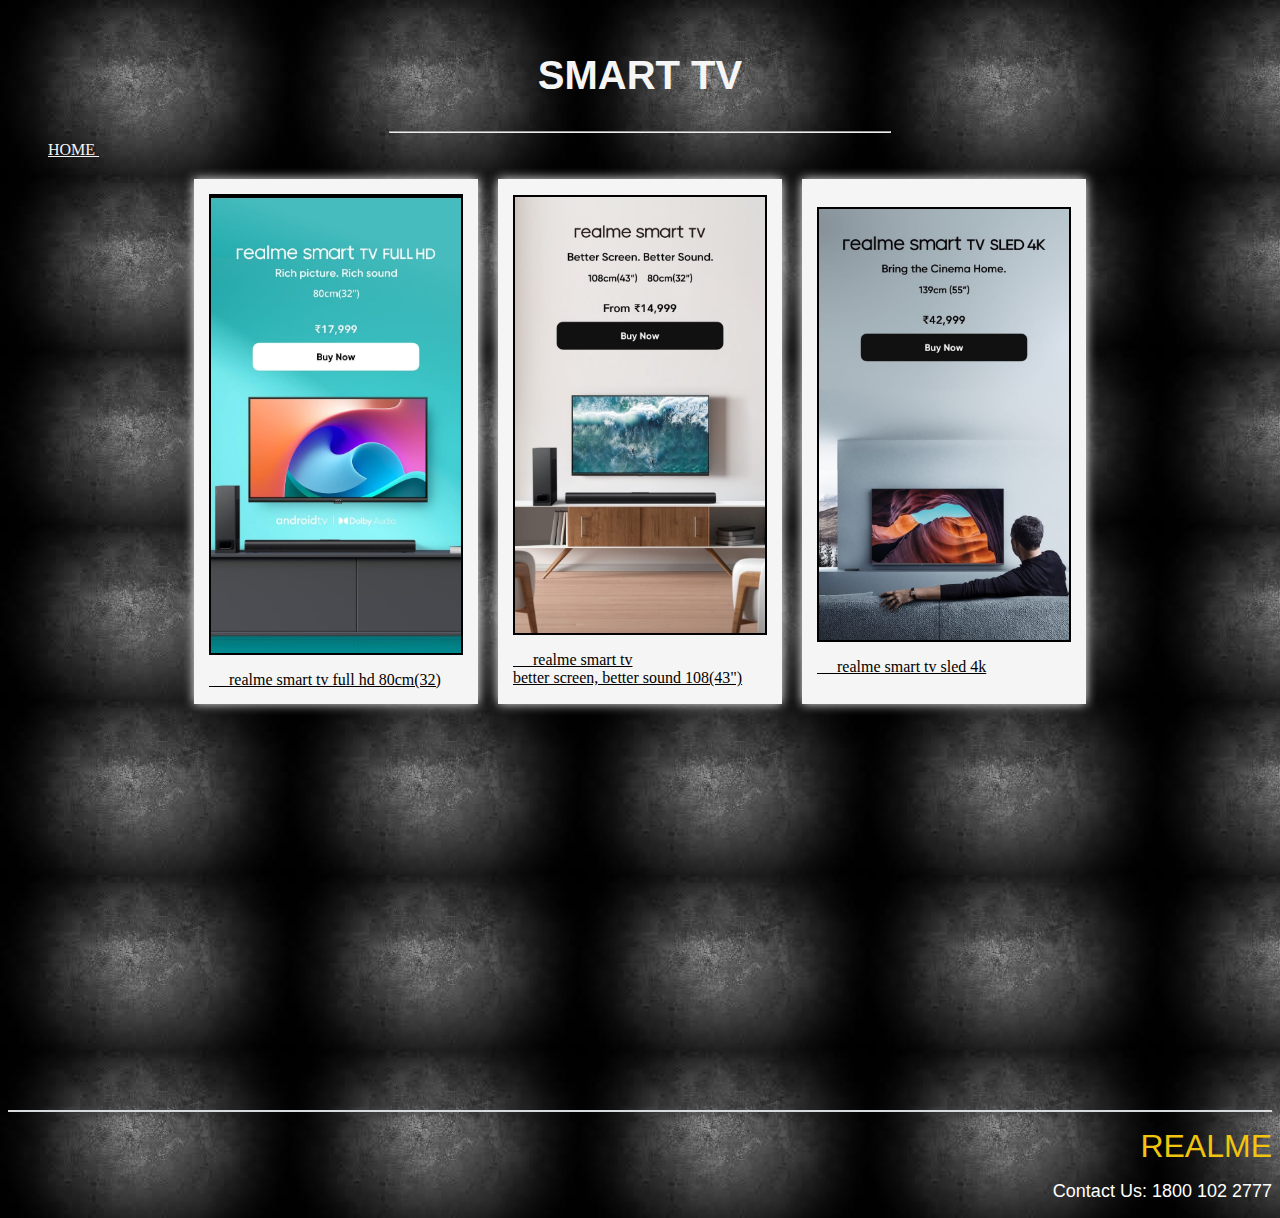
<file: smarttv.html>
<DOCTYPE html>
<!DOCTYPE html>
<html>
<head>
	<meta charset="utf-8">
	<title> SmartTv  </title>
</head>
<body background="smarttv.jpg">

<header>
	<h2 style="color: white; font-family: sans-serif; text-align: center; font-size: 40px; color: whitesmoke;"> <br> SMART TV </h2>
	<hr width="500">
</header>
<div class="main" id="home">
	&nbsp;&nbsp;&nbsp;&nbsp;
	&nbsp;&nbsp;&nbsp;&nbsp;
	<a href="index.html" style="font-family: cursive; color: whitesmoke; text-align: right;"> HOME </a>
	<table align="center" cellspacing="20" cellpadding="15">
		<tr style="background: whitesmoke;">
			<td style="box-shadow: 0 0 10px whitesmoke;">
				<img src="smarttv1.jpeg" width="250" border="2" >
				<p style="font-family: cursive;"> <a href="https://www.realme.com/in/realme-smart-tv-fullhd" target="_blank" style="color: black;"> &nbsp;&nbsp;&nbsp;&nbsp; realme smart tv full hd 80cm(32) </a> </p>
			</td>
			&nbsp;&nbsp;&nbsp;
			<td style="box-shadow: 0 0 10px whitesmoke;">
				<img src="smarttv3.jpeg" width="250" border="2">
				<p style="font-family: cursive;"> <a href="https://www.realme.com/in/realme-tv" target="_blank" style="color: black;"> &nbsp;&nbsp;&nbsp;&nbsp; realme smart tv <br>better screen, better sound 108(43")</a> </p>
			</td>
			&nbsp;&nbsp;&nbsp;
			<td style="box-shadow: 0 0 10px whitesmoke;">
				<img src="smarttv4.jpeg" width="250" border="2">
				<p style="font-family: cursive;"> <a href="https://www.realme.com/in/realme-smart-tv-sled-4k" target="_blank" style="color: black;"> &nbsp;&nbsp;&nbsp;&nbsp; realme smart tv sled 4k</a> </p>
			</td>
	
		</tr>
			<br>
	</table>
	
	<br><br><br><br><br><br><br>
	<br><br><br><br><br><br><br>
	<br><br><br><br><br><br><br>

		<hr color="#D7DBDD ">
		<p align="right">
				<font face="sans-serif" size="6" color="#F1C40F">REALME</font></a>
		</p>
		<p align="right">
			<font face="sans-serif" size="4" color="white">
				Contact Us: 1800 102 2777
			</font>
		</p>
</div>
</body>
</html>
</file>
